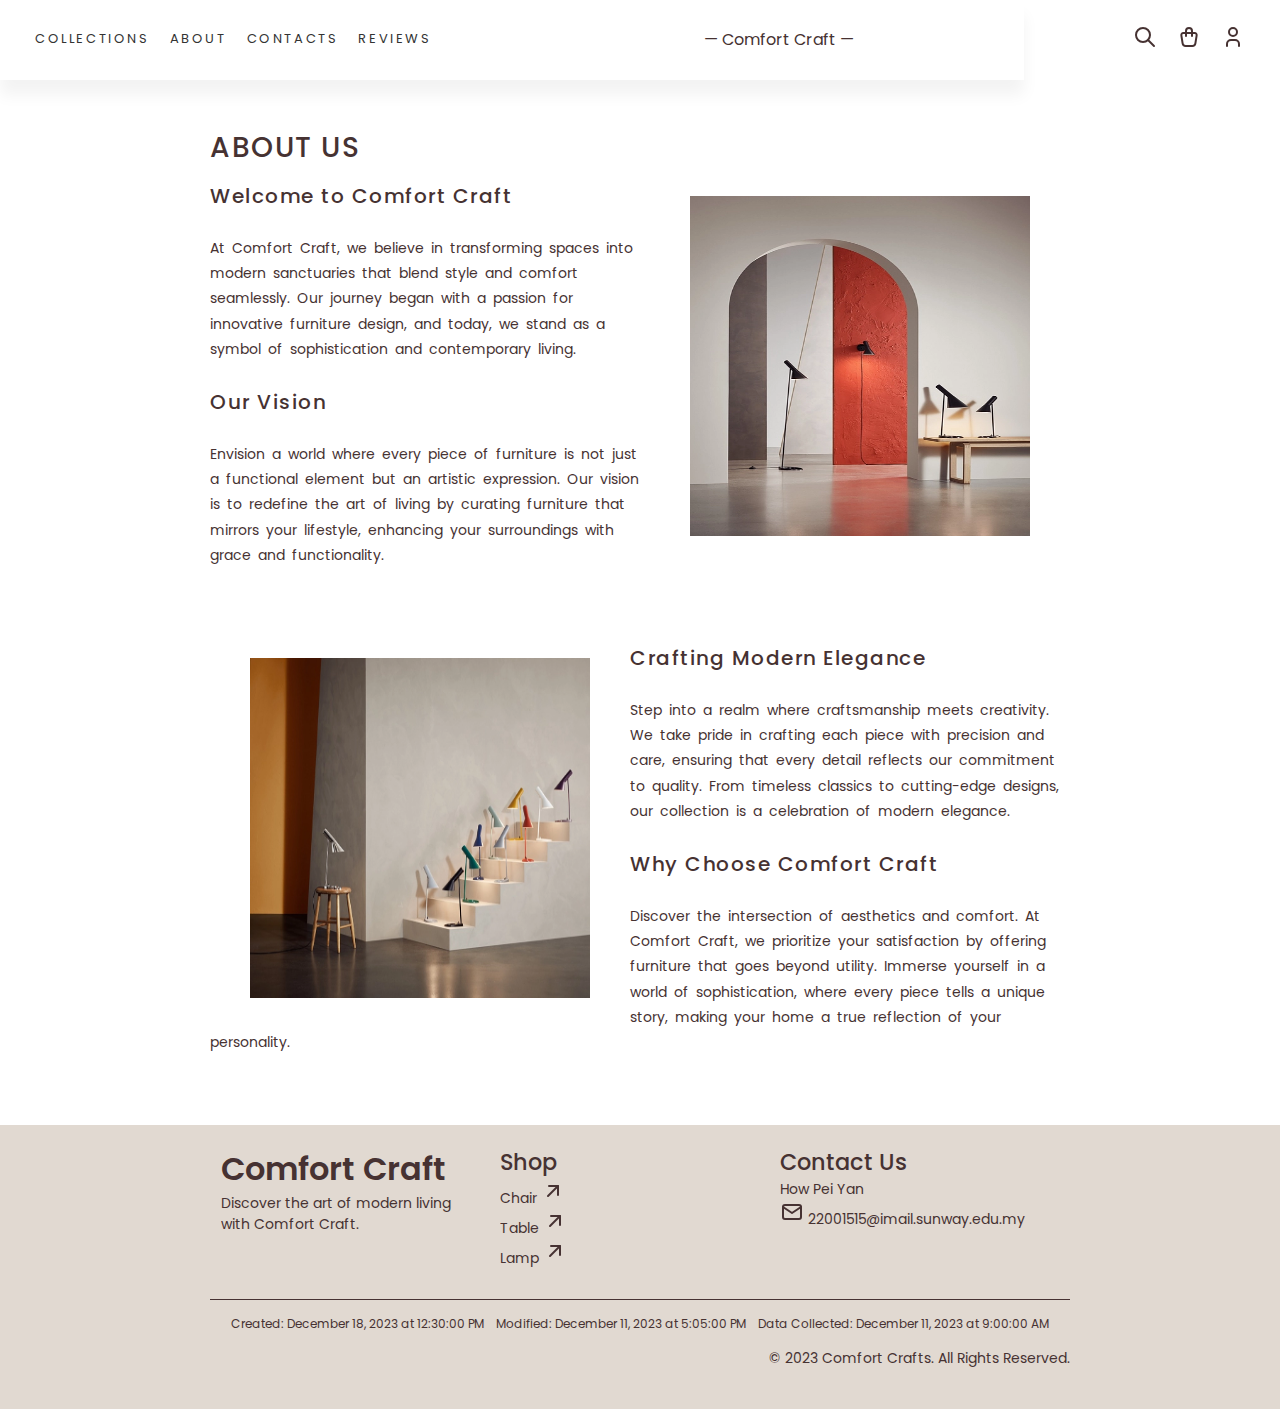
<file: Website_code/html/about.html>
<!DOCTYPE html>
<html lang="en">
<head>
    <meta charset="UTF-8">
    <meta name="viewport" content="width=device-width, initial-scale=1.0">
    <title>About Comfort Craft</title>
    <link rel="import" href="index.html">
    <!-- CSS FILE-->
    <link rel="stylesheet" href="../css/general.css"> <!-- GENERAL -->
    <link rel="stylesheet" href="../css/about.css"> <!-- ABOUT -->
    
    <!--JS FILE-->
    <script src="../js/index.js" defer></script> 

    <!-- GOOGLE FONTS-->
    <link href="https://fonts.googleapis.com/css2?family=Poppins:wght@300;400;500;600;700&display=swap" rel="stylesheet">

</head>
<body>

<!-- HEADER -->
<header>
    <div class="container">
        <div class="left-section">
            <ul>
                <li><a href="products.html">Collections</a></li>
                <li><a href="about.html">About</a></li>
                <li><a href="contact.html">Contacts</a></li>
                <li><a href="review.html">Reviews</a></li>
            </ul>
        </div>
        <div class="middle-section">
            <a href="index.html">&#8212; Comfort Craft &#8212;</a>
        </div>
        <div class="right-section">
            <ul>
                <li><a><svg xmlns="http://www.w3.org/2000/svg" onclick="toggleSearchBox()" class="search icon icon-tabler icon-tabler-search" width="24" height="24" viewBox="0 0 24 24" stroke-width="2" stroke="currentColor" fill="none" stroke-linecap="round" stroke-linejoin="round"><path stroke="none" d="M0 0h24v24H0z" fill="none"/><path d="M10 10m-7 0a7 7 0 1 0 14 0a7 7 0 1 0 -14 0" /><path d="M21 21l-6 -6" /></svg></a></li>
                    <div id="searchBox" class="hidden">
                        <input type="text" placeholder="Search...">
                        <button onclick="search()">Go</button>
                    </div>
                
                <li><a href="cart.html"><svg xmlns="http://www.w3.org/2000/svg" class="icon icon-tabler icon-tabler-shopping-bag" width="24" height="24" viewBox="0 0 24 24" stroke-width="2" stroke="currentColor" fill="none" stroke-linecap="round" stroke-linejoin="round"><path stroke="none" d="M0 0h24v24H0z" fill="none"/><path d="M6.331 8h11.339a2 2 0 0 1 1.977 2.304l-1.255 8.152a3 3 0 0 1 -2.966 2.544h-6.852a3 3 0 0 1 -2.965 -2.544l-1.255 -8.152a2 2 0 0 1 1.977 -2.304z" /><path d="M9 11v-5a3 3 0 0 1 6 0v5" /></svg></a></li>
                <li><a href="index.html#account-page"><svg xmlns="http://www.w3.org/2000/svg" class="icon icon-tabler icon-tabler-user" width="24" height="24" viewBox="0 0 24 24" stroke-width="2" stroke="currentColor" fill="none" stroke-linecap="round" stroke-linejoin="round"><path stroke="none" d="M0 0h24v24H0z" fill="none"/><path d="M8 7a4 4 0 1 0 8 0a4 4 0 0 0 -8 0" /><path d="M6 21v-2a4 4 0 0 1 4 -4h4a4 4 0 0 1 4 4v2" /></svg></a></li>
            </ul>
        </div>
    </div>
</header>

<main>
    <div class="container">
        <h1>About Us</h1>
        <img src="../images/full_AJ-Floor5.jpg" class="img1">
        
        <h2>Welcome to Comfort Craft</h2>
        
        <p>
            At Comfort Craft, we believe in transforming spaces into modern sanctuaries that blend 
            style and comfort seamlessly. Our journey began with a passion for innovative furniture 
            design, and today, we stand as a symbol of sophistication and contemporary living.
        </p>

        <h2>Our Vision</h2>
        <p>
            Envision a world where every piece of furniture is not just a functional element but 
            an artistic expression. Our vision is to redefine the art of living by curating 
            furniture that mirrors your lifestyle, enhancing your surroundings with grace and 
            functionality.
        </p> <br><br>
        <img src="../images/full_AJ_Table_Mini_31.jpg" class="img2">
        <h2>Crafting Modern Elegance</h2>
        <p>
            Step into a realm where craftsmanship meets creativity. We take pride in crafting each 
            piece with precision and care, ensuring that every detail reflects our commitment to 
            quality. From timeless classics to cutting-edge designs, our collection is a celebration 
            of modern elegance.
        </p>
        
        <h2>Why Choose Comfort Craft</h2>
        <p>
            Discover the intersection of aesthetics and comfort. At Comfort Craft, we prioritize your 
            satisfaction by offering furniture that goes beyond utility. Immerse yourself in a world 
            of sophistication, where every piece tells a unique story, making your home a true 
            reflection of your personality.
        </p>
    </div>
</main>

<!-- FOOTER -->
<footer>
    <div class="container">
        <div class="row">
            <div class="col-3">
                <a href="index.html"><h1>Comfort Craft</h1></a>
                <p>Discover the art of modern living with Comfort Craft.</p>
            </div>
            <div class="col-3">
                <a href="products.html"><h2>Shop</h2></a>
                <ul>
                    <a href="products.html#chair"><li>Chair <svg xmlns="http://www.w3.org/2000/svg" class="icon icon-tabler icon-tabler-arrow-up-right" width="24" height="24" viewBox="0 0 24 24" stroke-width="2" stroke="currentColor" fill="none" stroke-linecap="round" stroke-linejoin="round"><path stroke="none" d="M0 0h24v24H0z" fill="none"/><path d="M17 7l-10 10" /><path d="M8 7l9 0l0 9" /></svg></li></a>
                    <a href="products.html#table"><li>Table <svg xmlns="http://www.w3.org/2000/svg" class="icon icon-tabler icon-tabler-arrow-up-right" width="24" height="24" viewBox="0 0 24 24" stroke-width="2" stroke="currentColor" fill="none" stroke-linecap="round" stroke-linejoin="round"><path stroke="none" d="M0 0h24v24H0z" fill="none"/><path d="M17 7l-10 10" /><path d="M8 7l9 0l0 9" /></svg></li></a>
                    <a href="products.html#lamp"><li>Lamp <svg xmlns="http://www.w3.org/2000/svg" class="icon icon-tabler icon-tabler-arrow-up-right" width="24" height="24" viewBox="0 0 24 24" stroke-width="2" stroke="currentColor" fill="none" stroke-linecap="round" stroke-linejoin="round"><path stroke="none" d="M0 0h24v24H0z" fill="none"/><path d="M17 7l-10 10" /><path d="M8 7l9 0l0 9" /></svg></li></a>
                </ul>
            </div>
            <div class="col-3">
                <a href="contact.html"><h2>Contact Us</h2></a> 
                <ul>
                    <li>How Pei Yan</li>
                    <li><svg xmlns="http://www.w3.org/2000/svg" class="icon icon-tabler icon-tabler-mail" width="24" height="24" viewBox="0 0 24 24" stroke-width="2" stroke="currentColor" fill="none" stroke-linecap="round" stroke-linejoin="round"><path stroke="none" d="M0 0h24v24H0z" fill="none"/><path d="M3 7a2 2 0 0 1 2 -2h14a2 2 0 0 1 2 2v10a2 2 0 0 1 -2 2h-14a2 2 0 0 1 -2 -2v-10z" /><path d="M3 7l9 6l9 -6" /></svg>
                        22001515@imail.sunway.edu.my</li>
                </ul>
            </div>
        </div>
        <div class="row">
            <div id="dataDetails">
              <!-- Data details will be dynamically populated here -->
            </div>
            <div class="copy">&copy; 2023 Comfort Crafts. All Rights Reserved.</div>
        </div>

    </div>
</footer>

</body>
</html>
</file>
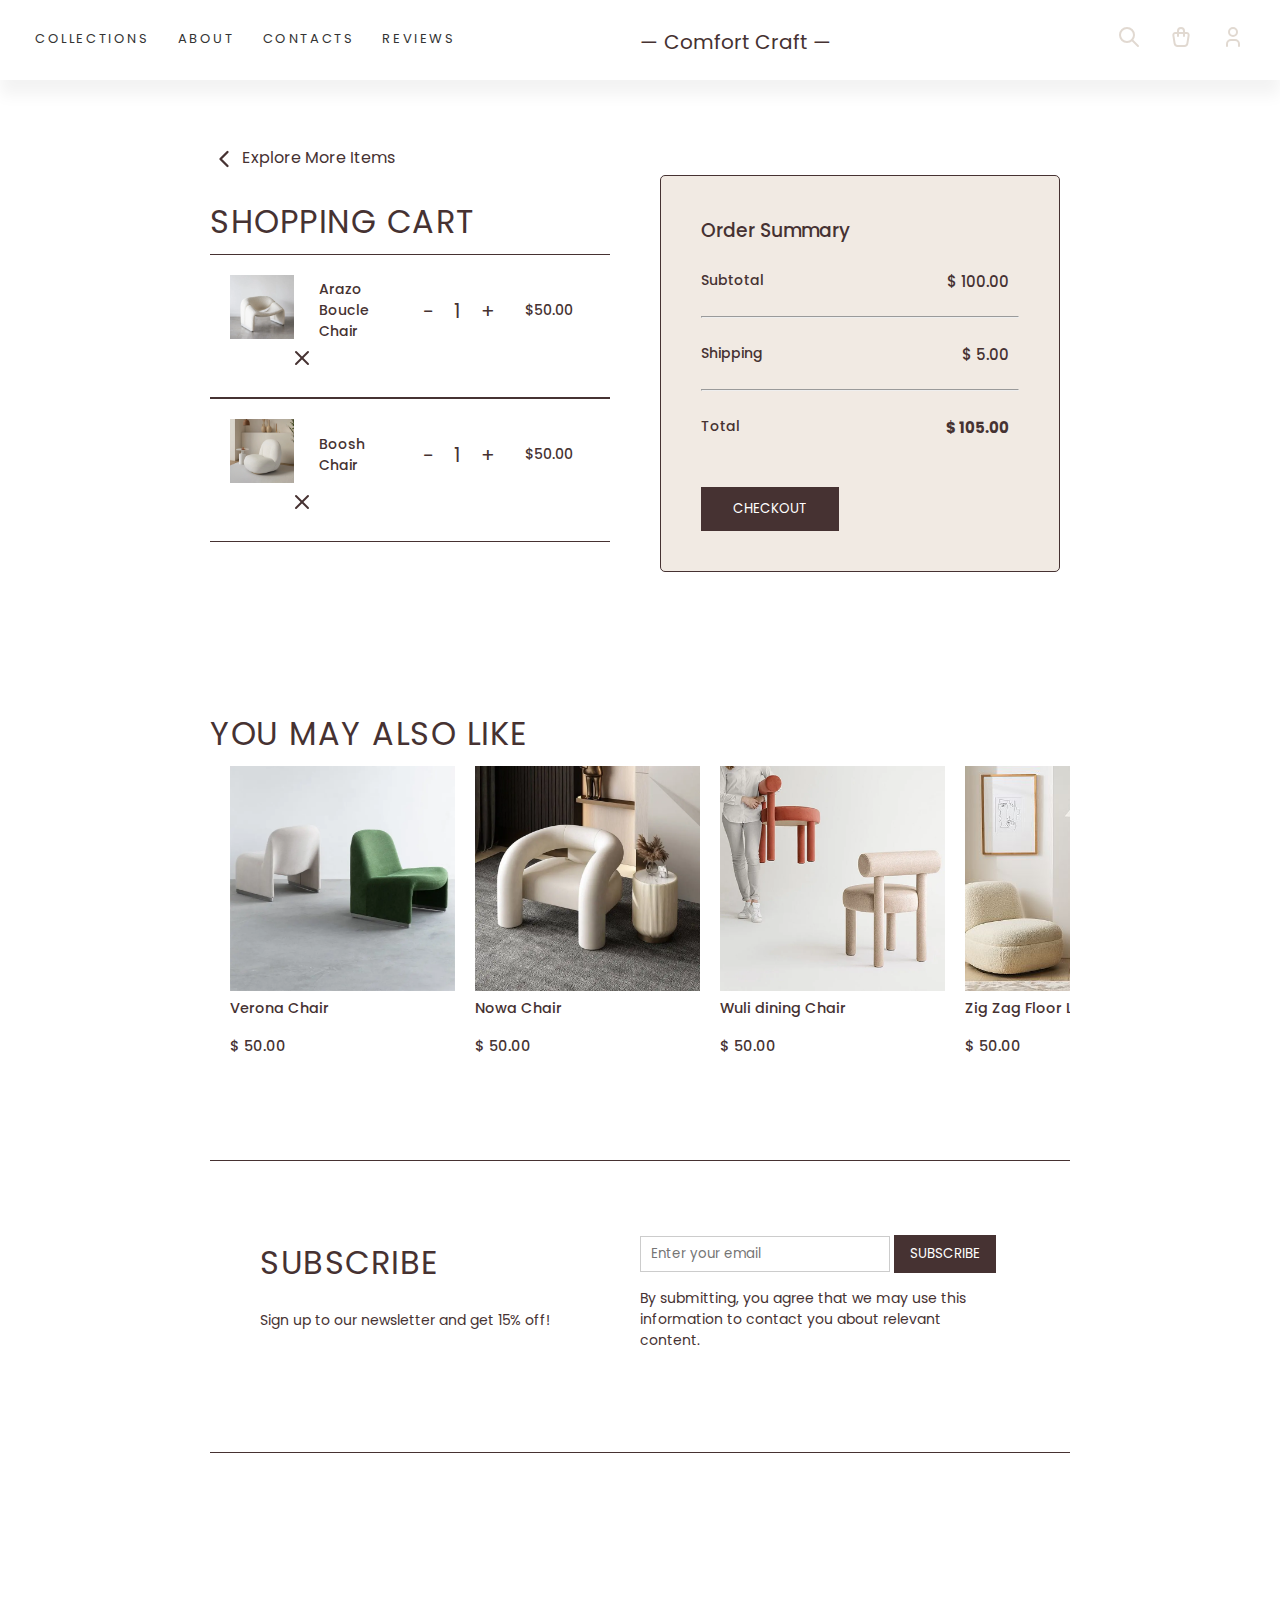
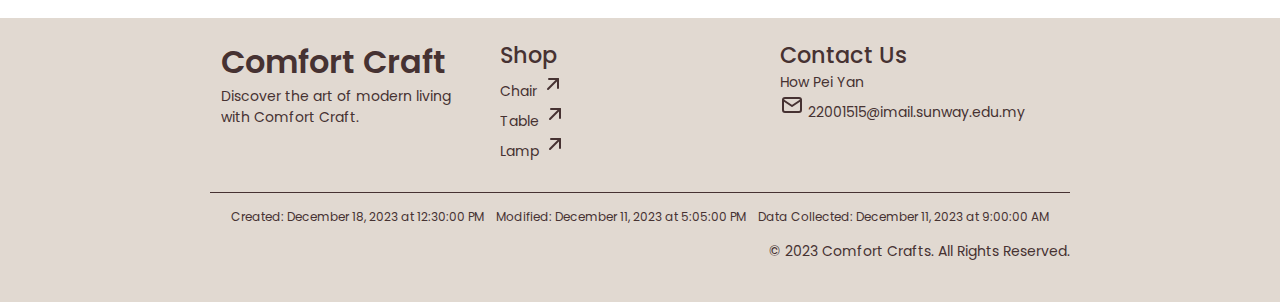
<file: Website_code/html/cart.html>
<!DOCTYPE html>
<html lang="en">
<head>
    <meta charset="UTF-8">
    <meta name="viewport" content="width=device-width, initial-scale=1.0">
    <title>Shopping Cart</title>
    <link rel="import" href="index.html">
    <!-- CSS FILE-->
    <link rel="stylesheet" href="../css/index.css"> <!-- INDEX -->
    <link rel="stylesheet" href="../css/general.css"> <!-- GENERAL -->
    <link rel="stylesheet" href="../css/cart.css"> <!-- ABOUT -->
    
    <!--JS FILE-->
    <script src="../js/index.js" defer></script> 

    <!-- GOOGLE FONTS-->
    <link href="https://fonts.googleapis.com/css2?family=Poppins:wght@300;400;500;600;700&display=swap" rel="stylesheet">

</head>
<body>

<!-- HEADER -->
<header>
    <div class="container">
        <div class="left-section">
            <ul>
                <li><a href="products.html">Collections</a></li>
                <li><a href="about.html">About</a></li>
                <li><a href="contact.html">Contacts</a></li>
                <li><a href="review.html">Reviews</a></li>
            </ul>
        </div>
        <div class="middle-section">
            <a href="index.html">&#8212; Comfort Craft &#8212;</a>
        </div>
        <div class="right-section">
            <ul>
                <li><a><svg xmlns="http://www.w3.org/2000/svg" onclick="toggleSearchBox()" class="search icon icon-tabler icon-tabler-search" width="24" height="24" viewBox="0 0 24 24" stroke-width="2" stroke="currentColor" fill="none" stroke-linecap="round" stroke-linejoin="round"><path stroke="none" d="M0 0h24v24H0z" fill="none"/><path d="M10 10m-7 0a7 7 0 1 0 14 0a7 7 0 1 0 -14 0" /><path d="M21 21l-6 -6" /></svg></a></li>
                    <div id="searchBox" class="hidden">
                        <input type="text" placeholder="Search...">
                        <button onclick="search()">Go</button>
                    </div>
                
                <li><a href="cart.html"><svg xmlns="http://www.w3.org/2000/svg" class="icon icon-tabler icon-tabler-shopping-bag" width="24" height="24" viewBox="0 0 24 24" stroke-width="2" stroke="currentColor" fill="none" stroke-linecap="round" stroke-linejoin="round"><path stroke="none" d="M0 0h24v24H0z" fill="none"/><path d="M6.331 8h11.339a2 2 0 0 1 1.977 2.304l-1.255 8.152a3 3 0 0 1 -2.966 2.544h-6.852a3 3 0 0 1 -2.965 -2.544l-1.255 -8.152a2 2 0 0 1 1.977 -2.304z" /><path d="M9 11v-5a3 3 0 0 1 6 0v5" /></svg></a></li>
                <li><a href="index.html#account-page"><svg xmlns="http://www.w3.org/2000/svg" class="icon icon-tabler icon-tabler-user" width="24" height="24" viewBox="0 0 24 24" stroke-width="2" stroke="currentColor" fill="none" stroke-linecap="round" stroke-linejoin="round"><path stroke="none" d="M0 0h24v24H0z" fill="none"/><path d="M8 7a4 4 0 1 0 8 0a4 4 0 0 0 -8 0" /><path d="M6 21v-2a4 4 0 0 1 4 -4h4a4 4 0 0 1 4 4v2" /></svg></a></li>
            </ul>
        </div>
    </div>
</header>

<main>

<section class="cart" id="cart">
    <div class="summary">
        <h3>Order Summary</h3>
        <h2>Subtotal<span>$ 100.00</span></h2><hr>
        <h2>Shipping <span>$ 5.00</span></h2><hr>
        <h2>Total<span><strong>$ 105.00</strong></span></h2>
        <a href="checkout.html"><button class="subs-btn">Checkout</button></a>
    </div>
    <div class="container">
        <a class="back-a" href="products.html"><svg xmlns="http://www.w3.org/2000/svg" class="back icon icon-tabler icon-tabler-chevron-left" width="28" height="28" viewBox="0 0 24 24" stroke-width="2" stroke="currentColor" fill="none" stroke-linecap="round" stroke-linejoin="round"><path stroke="none" d="M0 0h24v24H0z" fill="none"/><path d="M15 6l-6 6l6 6" /></svg>
            Explore More Items
        </a>
        <h1>Shopping Cart</h1>
        <div class="row cart-item">
            <div><img src="../images/arazo-boucle-chair.jpg" alt=""></div>
            <div><h2>Arazo Boucle Chair</h2></div>
            <div><h2><span>-1+</span></h2></div>
            <div><h2>$50.00</h2></div>
            <div><svg xmlns="http://www.w3.org/2000/svg" class="icon icon-tabler icon-tabler-x" width="24" height="24" viewBox="0 0 24 24" stroke-width="2" stroke="currentColor" fill="none" stroke-linecap="round" stroke-linejoin="round"><path stroke="none" d="M0 0h24v24H0z" fill="none"/><path d="M18 6l-12 12" /><path d="M6 6l12 12" /></svg></div>
        </div>
        <div class="row cart-item">
            <div><img src="../images/boosh-chair.jpg" alt=""></div>
            <div><h2>Boosh Chair</h2></div>
            <div><h2><span>-1+</span></h2></div>
            <div><h2>$50.00</h2></div>
            <div><svg xmlns="http://www.w3.org/2000/svg" class="icon icon-tabler icon-tabler-x" width="24" height="24" viewBox="0 0 24 24" stroke-width="2" stroke="currentColor" fill="none" stroke-linecap="round" stroke-linejoin="round"><path stroke="none" d="M0 0h24v24H0z" fill="none"/><path d="M18 6l-12 12" /><path d="M6 6l12 12" /></svg></div>
        </div>
    </div>
</section>

<!-- PRODUCTS YOU MAY LIKE -->

<section class="best-seller">
    <div class="container">
        <h1>You may also like</h1>
        <div class="row">
            <div class="best-products">
                <img src="..//images/verona-chair.jpg" alt="">
                <h5>Verona Chair</h5>
                <h5>$ 50.00</h5>
            </div>
            <div class="best-products">
                <img src="..//images/nowa-chair.jpg" alt="">
                <h5>Nowa Chair</h5>
                <h5>$ 50.00</h5>
            </div>
            <div class="best-products">
                <img src="..//images/wuli-dining-chair.jpg" alt="">
                <h5>Wuli dining Chair</h5>
                <h5>$ 50.00</h5>
            </div>
            <div class="best-products">
                <img src="..//images/zig-zag-floor-lamp-1.jpg" alt="">
                <h5>Zig Zag Floor Lamp </h5>
                <h5>$ 50.00</h5>
            </div>          
        </div>
    </div>
</section>

<!-- SUBSCRIBE -->
<section class="subscribe">
    <div class="container">
        <div class="row">
            <div class="col-2">
                <h1>Subscribe</h1>
                <p>Sign up to our newsletter and get 15% off!</p>
            </div>
            <div class="col-2">
                <form method="get" onsubmit="return subscribe()">
                    <input type="email" placeholder="Enter your email" id="subemail" required>
                    <button class="subs-btn" type="submit">subscribe</button>
                </form>
                <p>By submitting, you agree that we may use this 
                    information to contact you about relevant content. <br><br></p>
                <div id="subscription-success" class="notification">
                    Thank you for subscribing! 🎉
                </div>
            </div>
        </div>
    </div>
</section>

</main>

<!-- FOOTER -->
<footer>
    <div class="container">
        <div class="row">
            <div class="col-3">
                <a href="index.html"><h1>Comfort Craft</h1></a>
                <p>Discover the art of modern living with Comfort Craft.</p>
            </div>
            <div class="col-3">
                <a href="products.html"><h2>Shop</h2></a>
                <ul>
                    <a href="products.html#chair"><li>Chair <svg xmlns="http://www.w3.org/2000/svg" class="icon icon-tabler icon-tabler-arrow-up-right" width="24" height="24" viewBox="0 0 24 24" stroke-width="2" stroke="currentColor" fill="none" stroke-linecap="round" stroke-linejoin="round"><path stroke="none" d="M0 0h24v24H0z" fill="none"/><path d="M17 7l-10 10" /><path d="M8 7l9 0l0 9" /></svg></li></a>
                    <a href="products.html#table"><li>Table <svg xmlns="http://www.w3.org/2000/svg" class="icon icon-tabler icon-tabler-arrow-up-right" width="24" height="24" viewBox="0 0 24 24" stroke-width="2" stroke="currentColor" fill="none" stroke-linecap="round" stroke-linejoin="round"><path stroke="none" d="M0 0h24v24H0z" fill="none"/><path d="M17 7l-10 10" /><path d="M8 7l9 0l0 9" /></svg></li></a>
                    <a href="products.html#lamp"><li>Lamp <svg xmlns="http://www.w3.org/2000/svg" class="icon icon-tabler icon-tabler-arrow-up-right" width="24" height="24" viewBox="0 0 24 24" stroke-width="2" stroke="currentColor" fill="none" stroke-linecap="round" stroke-linejoin="round"><path stroke="none" d="M0 0h24v24H0z" fill="none"/><path d="M17 7l-10 10" /><path d="M8 7l9 0l0 9" /></svg></li></a>
                </ul>
            </div>
            <div class="col-3">
                <a href="contact.html"><h2>Contact Us</h2></a> 
                <ul>
                    <li>How Pei Yan</li>
                    <li><svg xmlns="http://www.w3.org/2000/svg" class="icon icon-tabler icon-tabler-mail" width="24" height="24" viewBox="0 0 24 24" stroke-width="2" stroke="currentColor" fill="none" stroke-linecap="round" stroke-linejoin="round"><path stroke="none" d="M0 0h24v24H0z" fill="none"/><path d="M3 7a2 2 0 0 1 2 -2h14a2 2 0 0 1 2 2v10a2 2 0 0 1 -2 2h-14a2 2 0 0 1 -2 -2v-10z" /><path d="M3 7l9 6l9 -6" /></svg>
                        22001515@imail.sunway.edu.my</li>
                </ul>
            </div>
        </div>
        <div class="row">
            <div id="dataDetails">
              <!-- Data details will be dynamically populated here -->
            </div>
            <div class="copy">&copy; 2023 Comfort Crafts. All Rights Reserved.</div>
        </div>

    </div>
</footer>

</body>
</html>
</file>
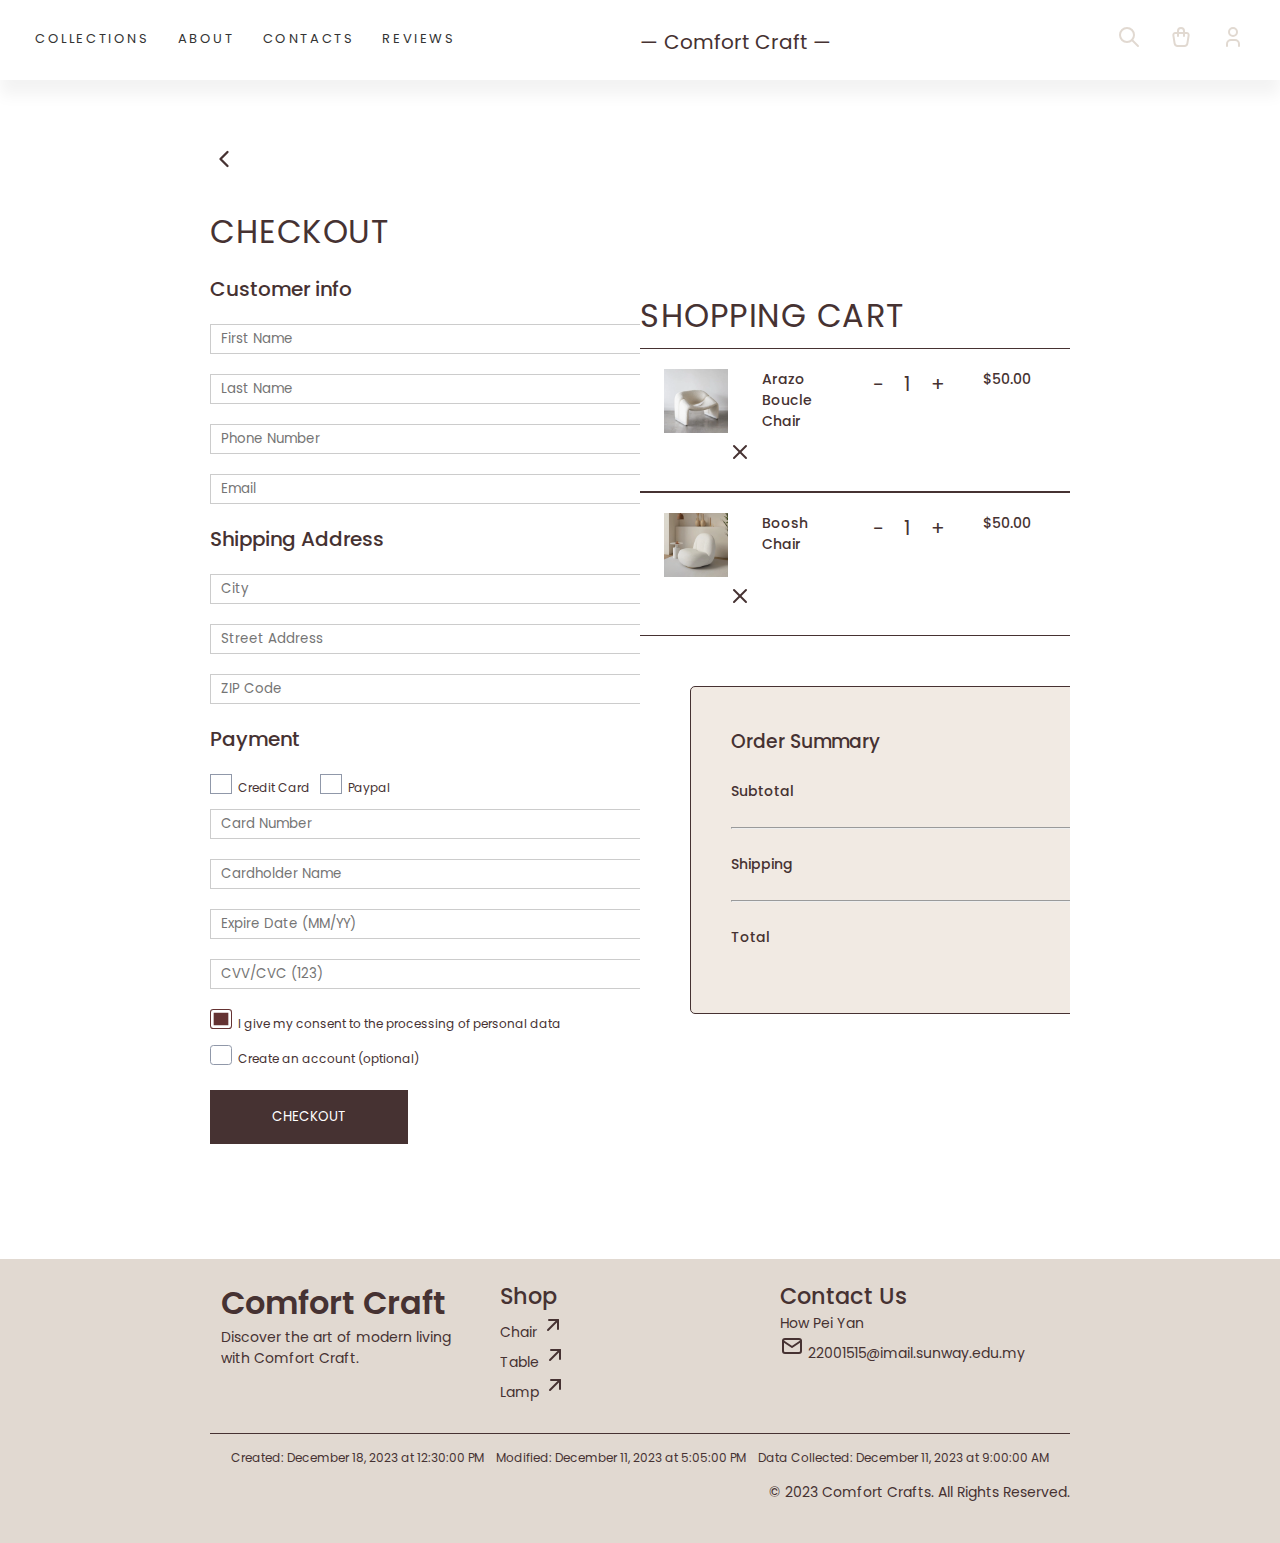
<file: Website_code/html/checkout.html>
<!DOCTYPE html>
<html lang="en">
<head>
    <meta charset="UTF-8">
    <meta name="viewport" content="width=device-width, initial-scale=1.0">
    <title>Checkout</title>
    <link rel="import" href="index.html">
    <!-- CSS FILE-->
    <link rel="stylesheet" href="../css/index.css"> <!-- INDEX -->
    <link rel="stylesheet" href="../css/general.css"> <!-- GENERAL -->
    <link rel="stylesheet" href="../css/cart.css"> <!-- CART -->
    <link rel="stylesheet" href="../css/checkout.css"> <!-- CHECKOUT -->
    
    <!--JS FILE-->
    <script src="../js/index.js" defer></script> 

    <!-- GOOGLE FONTS-->
    <link href="https://fonts.googleapis.com/css2?family=Poppins:wght@300;400;500;600;700&display=swap" rel="stylesheet">

</head>
<body>

<!-- HEADER -->
<header>
    <div class="container">
        <div class="left-section">
            <ul>
                <li><a href="products.html">Collections</a></li>
                <li><a href="about.html">About</a></li>
                <li><a href="contact.html">Contacts</a></li>
                <li><a href="review.html">Reviews</a></li>
            </ul>
        </div>
        <div class="middle-section">
            <a href="index.html">&#8212; Comfort Craft &#8212;</a>
        </div>
        <div class="right-section">
            <ul>
                <li><a><svg xmlns="http://www.w3.org/2000/svg" onclick="toggleSearchBox()" class="search icon icon-tabler icon-tabler-search" width="24" height="24" viewBox="0 0 24 24" stroke-width="2" stroke="currentColor" fill="none" stroke-linecap="round" stroke-linejoin="round"><path stroke="none" d="M0 0h24v24H0z" fill="none"/><path d="M10 10m-7 0a7 7 0 1 0 14 0a7 7 0 1 0 -14 0" /><path d="M21 21l-6 -6" /></svg></a></li>
                    <div id="searchBox" class="hidden">
                        <input type="text" placeholder="Search...">
                        <button onclick="search()">Go</button>
                    </div>
                
                <li><a href="cart.html"><svg xmlns="http://www.w3.org/2000/svg" class="icon icon-tabler icon-tabler-shopping-bag" width="24" height="24" viewBox="0 0 24 24" stroke-width="2" stroke="currentColor" fill="none" stroke-linecap="round" stroke-linejoin="round"><path stroke="none" d="M0 0h24v24H0z" fill="none"/><path d="M6.331 8h11.339a2 2 0 0 1 1.977 2.304l-1.255 8.152a3 3 0 0 1 -2.966 2.544h-6.852a3 3 0 0 1 -2.965 -2.544l-1.255 -8.152a2 2 0 0 1 1.977 -2.304z" /><path d="M9 11v-5a3 3 0 0 1 6 0v5" /></svg></a></li>
                <li><a href="index.html#account-page"><svg xmlns="http://www.w3.org/2000/svg" class="icon icon-tabler icon-tabler-user" width="24" height="24" viewBox="0 0 24 24" stroke-width="2" stroke="currentColor" fill="none" stroke-linecap="round" stroke-linejoin="round"><path stroke="none" d="M0 0h24v24H0z" fill="none"/><path d="M8 7a4 4 0 1 0 8 0a4 4 0 0 0 -8 0" /><path d="M6 21v-2a4 4 0 0 1 4 -4h4a4 4 0 0 1 4 4v2" /></svg></a></li>
            </ul>
        </div>
    </div>
</header>

<main>

<section class="checkout">
    <div class="container">
        <a href="cart.html"><svg xmlns="http://www.w3.org/2000/svg" class="back icon icon-tabler icon-tabler-chevron-left" width="28" height="28" viewBox="0 0 24 24" stroke-width="2" stroke="currentColor" fill="none" stroke-linecap="round" stroke-linejoin="round"><path stroke="none" d="M0 0h24v24H0z" fill="none"/><path d="M15 6l-6 6l6 6" /></svg>
        </a>
        <h1>Checkout</h1>
        <div class="row">
            <div class="col-2">
                <form method="get" id="customerInfoForm" onsubmit="return validateForm()" action="index.html">
                    <h2>Customer info</h2>
                    <input type="text" placeholder="First Name" id="firstName" required>
                    <input type="text" placeholder="Last Name" id="lastName" required>
                    <input type="tel" placeholder="Phone Number" id="phone" minlength="10" maxlength="11" required>
                    <input type="email" placeholder="Email" id="email" required>

                    <h2>Shipping Address</h2>
                    <input type="text" placeholder="City" id="city" required>
                    <input type="text" placeholder="Street Address" id="streetAddress" required>
                    <input type="number" placeholder="ZIP Code" id="zipCode" pattern=".{5}" required>
            
                    <h2>Payment</h2>
                    <div class="checkbox">
                        <label><input type="radio" name="paymentMethod" value="Credit Card" required>&nbsp; Credit Card &nbsp;</label>
                        <label><input type="radio" name="paymentMethod" value="Paypal" required>&nbsp; Paypal</label>
                    </div>
                    <input type="number" placeholder="Card Number" id="cardNumber" pattern=".{16}" required>
                    <input type="text" placeholder="Cardholder Name" id="cardholderName" required>
                    <input type="text" placeholder="Expire Date (MM/YY)" id="expireDate" pattern="^(0[1-9]|1[0-2])\/\d{2}$" required>
                    <input type="number" placeholder="CVV/CVC (123)" id="cvv" pattern=".{3}" required>
                    <div class="checkbox">
                        <label><input type="checkbox" name="consent" checked required>&nbsp; I give my consent to the processing of personal data</label><br>
                        <label><input type="checkbox" name="createAccount">&nbsp; Create an account (optional)</label>
                    </div>
                    <button type="submit" class="subs-btn">Checkout</button>
                </form>
            </div>
            <div class="col-2">
                <section class="cart">
                        <h1>Shopping Cart</h1>
                        <div class="row cart-item">
                            <div><img src="../images/arazo-boucle-chair.jpg" alt=""></div>
                            <div><h2>Arazo Boucle Chair</h2></div>
                            <div><h2><span>-1+</span></h2></div>
                            <div><h2>$50.00</h2></div>
                            <div><svg xmlns="http://www.w3.org/2000/svg" class="icon icon-tabler icon-tabler-x" width="24" height="24" viewBox="0 0 24 24" stroke-width="2" stroke="currentColor" fill="none" stroke-linecap="round" stroke-linejoin="round"><path stroke="none" d="M0 0h24v24H0z" fill="none"/><path d="M18 6l-12 12" /><path d="M6 6l12 12" /></svg></div>
                        </div>
                        <div class="row cart-item">
                            <div><img src="../images/boosh-chair.jpg" alt=""></div>
                            <div><h2>Boosh Chair</h2></div>
                            <div><h2><span>-1+</span></h2></div>
                            <div><h2>$50.00</h2></div>
                            <div><svg xmlns="http://www.w3.org/2000/svg" class="icon icon-tabler icon-tabler-x" width="24" height="24" viewBox="0 0 24 24" stroke-width="2" stroke="currentColor" fill="none" stroke-linecap="round" stroke-linejoin="round"><path stroke="none" d="M0 0h24v24H0z" fill="none"/><path d="M18 6l-12 12" /><path d="M6 6l12 12" /></svg></div>
                        </div>
                    <div class="summary">
                        <h3>Order Summary</h3>
                        <h2>Subtotal<span>$ 100.00</span></h2><hr>
                        <h2>Shipping <span>$ 5.00</span></h2><hr>
                        <h2>Total<span><strong>$ 105.00</strong></span></h2>
                        
                    </div>
                </section>  
            </div>
        </div>
    </div>
</section>

</main>

<!-- FOOTER -->
<footer>
    <div class="container">
        <div class="row">
            <div class="col-3">
                <a href="index.html"><h1>Comfort Craft</h1></a>
                <p>Discover the art of modern living with Comfort Craft.</p>
            </div>
            <div class="col-3">
                <a href="products.html"><h2>Shop</h2></a>
                <ul>
                    <a href="products.html#chair"><li>Chair <svg xmlns="http://www.w3.org/2000/svg" class="icon icon-tabler icon-tabler-arrow-up-right" width="24" height="24" viewBox="0 0 24 24" stroke-width="2" stroke="currentColor" fill="none" stroke-linecap="round" stroke-linejoin="round"><path stroke="none" d="M0 0h24v24H0z" fill="none"/><path d="M17 7l-10 10" /><path d="M8 7l9 0l0 9" /></svg></li></a>
                    <a href="products.html#table"><li>Table <svg xmlns="http://www.w3.org/2000/svg" class="icon icon-tabler icon-tabler-arrow-up-right" width="24" height="24" viewBox="0 0 24 24" stroke-width="2" stroke="currentColor" fill="none" stroke-linecap="round" stroke-linejoin="round"><path stroke="none" d="M0 0h24v24H0z" fill="none"/><path d="M17 7l-10 10" /><path d="M8 7l9 0l0 9" /></svg></li></a>
                    <a href="products.html#lamp"><li>Lamp <svg xmlns="http://www.w3.org/2000/svg" class="icon icon-tabler icon-tabler-arrow-up-right" width="24" height="24" viewBox="0 0 24 24" stroke-width="2" stroke="currentColor" fill="none" stroke-linecap="round" stroke-linejoin="round"><path stroke="none" d="M0 0h24v24H0z" fill="none"/><path d="M17 7l-10 10" /><path d="M8 7l9 0l0 9" /></svg></li></a>
                </ul>
            </div>
            <div class="col-3">
                <a href="contact.html"><h2>Contact Us</h2></a> 
                <ul>
                    <li>How Pei Yan</li>
                    <li><svg xmlns="http://www.w3.org/2000/svg" class="icon icon-tabler icon-tabler-mail" width="24" height="24" viewBox="0 0 24 24" stroke-width="2" stroke="currentColor" fill="none" stroke-linecap="round" stroke-linejoin="round"><path stroke="none" d="M0 0h24v24H0z" fill="none"/><path d="M3 7a2 2 0 0 1 2 -2h14a2 2 0 0 1 2 2v10a2 2 0 0 1 -2 2h-14a2 2 0 0 1 -2 -2v-10z" /><path d="M3 7l9 6l9 -6" /></svg>
                        22001515@imail.sunway.edu.my</li>
                </ul>
            </div>
        </div>
        <div class="row">
            <div id="dataDetails">
              <!-- Data details will be dynamically populated here -->
            </div>
            <div class="copy">&copy; 2023 Comfort Crafts. All Rights Reserved.</div>
        </div>

    </div>
</footer>

</body>
</html>
</file>
<file: Website_code/css/general.css>
/* GENERAL */

* {
    margin: 0;
    padding: 0;
    box-sizing: border-box;
    font-family: 'Poppins', sans-serif;
    color: #463232;
}
*::-webkit-scrollbar {
    width: 7px;
    height: 0px;
}
*::-webkit-scrollbar-track {
    background: transparent;
}
*::-webkit-scrollbar-thumb {
    background-color: #463232;
    border-radius: 10px;
    cursor: pointer;
}
a {
    text-decoration: none;
    cursor: pointer;
}
button {
    cursor: pointer;
}
main h1 {
    line-height: 200%;
    letter-spacing: 1.5px;
    margin-top: 20px;
    text-transform: uppercase;
    font-weight: 400;
}
img{
    width: 100%;
    height: auto;
}
.container {
    width: min(100%, 1250px);
    max-width: 1200px;
    margin: 5vh auto;
    padding: 20px;
}
.row {
    display: flex;
    align-items: center;
    flex-wrap: wrap;
    justify-content: space-around;
}
.row:after {
    content: "";
    display: table;
    clear: both;
}
.col-2 {
    flex-basis: 50%;
    min-width: 300px;
    margin-bottom: 30px;
    position: relative;
    overflow: hidden;
}
.col-3 {
    flex-basis: 30%;
    min-width: 250px;
    margin-bottom: 30px;
    overflow: hidden;
    position: relative;
}
.col-4 {
    flex-basis: 25%;
    padding: 10px;
    min-width: 200px;
    margin-bottom: 50px;
    transition: all .5s;
    position: relative;
    overflow: hidden;
}

/* HEADER */
header {
    background:fixed;
    height: 80px;
    box-shadow: 0 15px 15px rgba(0,0,0,0.05);
}
header .container {
    margin: 0 auto;
}
header ul {
    list-style: none;
    position: relative;
    display: flex;
    flex-direction: row;
    margin: 25px;
    align-items: start;
    gap: 18px;
}
header ul li {
    position: relative;
    display: inline-block;
    margin: 0 10px;
}
header ul li a{
    text-decoration: none;
    font-size: .9em;
    color: #333;
    text-transform: uppercase;
    letter-spacing: 0.2em;
}

/* Before pseudo-element */

header ul li a::before {
    content: '';
    position: absolute;
    bottom: -2px;
    width: 100%;
    height: 1.5px;
    background: #333;
    transform: scaleX(0);
    transition: transform 0.5s ease-in-out;
    transform-origin: right;
}
header ul li a:hover::before {
    transform: scaleX(1);
    transform-origin: left;
}
.left-section {
    position: absolute;
    left: 0;
    top: 0;
}
.middle-section {
    position: absolute;
    left: 50%;
    top: 3%;
}
.right-section {
    position: absolute;
    right: 0;
    top: 0;
}
.search {
    position: relative;
}
.hidden {
    display: none;
}
#searchBox {
    position: absolute;
    left: -200px;
    border-bottom: 1px solid;  
    transition: all .5s; 
}
header input, header button {
    border: none;
    background-color: transparent;
    letter-spacing: 2px;
    transition: all .3s;
}
header input:focus {
    outline: none;
}
button:hover {
    scale: 1.25;
}
/* FOOTER */

footer {
    background-color: #e1d9d1;
    margin-bottom: 0;
}
footer .row {
    align-items: start;
}
footer .container {
    margin-bottom: 0;
    padding-bottom: 40px;
}
footer .row:nth-child(1) {
    border-bottom: 1px solid;
}
footer .copy {
    margin-top: 15px;
    margin-left: auto;
    font-size: 14px;
}
footer h1 {
    font-weight: 550;
}
footer h2 {
    font-weight: 500;
    font-size: 1.4em;
}
.date-value {
    font-size: 12px;
    margin-top: 15px;
}
@media screen and (min-width: 1024px) and (max-width: 1439px){
    /* laptop */
    header ul {
        gap: 8px;
    }
    header ul li a {
        font-size: 13px;
    }
    .container {
        width: min(100%, 950px);
        max-width: 900px;
    }
    footer li, footer p, footer .copy {
        font-size: 14px;
    }
}
@media screen and (min-width: 768px) and (max-width: 1023px) {
    /* tablet */
    .left-section {
        left: 0%;
        top: 0%;
    }
    .middle-section {
        top: 0%;
        left: 40%;
    }
    .right-section {
        right: 0%;
        top: 0%;
    }
    .container {
        width: min(100%, 700px);
        max-width: 650px;
    }
    footer li, footer p, footer .copy {
        font-size: 14px;
    }
    footer h1 {
        font-size: 24px;
    }
    footer .col-3 {
        min-width: 180px;
    }
}
@media screen and (max-width: 767px) {
    footer h1 {
        font-size: 18px;
        padding-top: 20px;
    }
    footer h2 {
        font-size: 14px;
        padding-top: 20px;
    }
    footer .col-3 {
        min-width: 180px;
    }
    footer li, footer p, footer .copy {
        font-size: 12px;
    }
    footer .copy {
        margin-right: 10px;
    }
    footer svg {
        display: none;
    }
    footer .col-3:nth-child(2) {
        display: none;
    }
    .date-value {
        font-size: 9px;
        margin-left: 10px;
    }
}
</file>
<file: Website_code/css/about.css>
main .container {
    margin-top: 0;
}
main h1,main h2 {
    font-weight: 500;
    line-height: 200%;
    letter-spacing: 1.5px;
}
main p {
    word-spacing: 3px;
    font-size: 1.1em;
    margin: 20px 0;
    line-height: 1.8em;
}
main {
    height: 1100px;
}
img {
    height: 350px;
    width: auto;
    margin: 20px 40px;
    aspect-ratio: 1/1;
}
.img1 {
    float: right;
}
.img2 {
    float: left;
}

@media screen and (min-width: 1024px) and (max-width: 1439px) {
    header ul {
        gap: 0;
    }
    header ul li a {
        font-size: 13px;
    }
    header .middle-section {
        left: 55%;
    }
    header {
        max-width: 1024px;
    }
    main {
        height: 1000px;
    }
   
    
    main h1 {
        font-size: 28px;
    }
    main h2 {
        font-size: 20px;
    }
    main p {
        font-size: 14px;
    }
    img {
        height: 340px;
    }
}

@media screen and (min-width: 768px) and (max-width: 1023px) {
    header ul {
        gap: 0;
    }
    header ul li a {
        font-size: 10px;
    }
    header .middle-section {
        left: 50%;
        top: 3%;
    }
    header {
        max-width: 1024px;
    }
    main {
        height: 1200px;
    }
    main .container {
        max-width: 1000px;
        width: min(100%, 950px);
    }
    main h1 {
        font-size: 28px;
    }
    main h2 {
        font-size: 20px;
    }
    main p {
        font-size: 14px;
    }
    img {
        height: 340px;
    }
}
</file>
<file: Website_code/css/index.css>
/* HEADER */

header {
    background: /*linear-gradient(
        to right,
        rgba(0, 0, 0, 0.5),
        rgba(0, 0, 0, 0)
    ),*/
    url(../images/e-commerce.png);
    background-size: cover;
    background-repeat: no-repeat;
    background-position: top;
    height: 90vh;
}
header ul {
    flex-direction: column;
}
.left-section {
    position: absolute;
    left: 2.5%;
    top: 2.5%;
}
.middle-section {
    position: absolute;
    left: 50%;
    top: 4%;
    font-size: 20px;
}
.right-section {
    position: absolute;
    right: 2.5%;
    top: 2.5%;
}
#searchBox input, #searchBox input::placeholder {
    color: #e1d9d1;
}
#scrollToTopBtn {
    display: none;
    position: fixed;
    bottom: 40px;
    right: 40px;
    background-color: #e1d9d1;
    border: none;
    border-radius: 5px;
    padding: 6px 15px;
    cursor: pointer;
    font-size: 22px;
    transition: all .3s;
}
#scrollToTopBtn:hover {
    box-shadow: 0 0 7px rgba(0,0,0,0.5);
}

/*SECTION 1*/

.sec1 {
    margin: 3vh 3vw ;
    word-spacing: .2em;
}
.sec1 h4 {
    color: #aaa;
    font-weight: 500;
    font-size: 1.1em;
}
.sec1 h3 {
    font-size: 1.1em;
    font-weight: 550;
}
.sec1 p{
    font-weight: 600;
    line-height: 1.4;
    font-size: .9em;
    margin-bottom: 50px;
}
.sec1 .col-2 {
    min-height: 15vh;
    flex-basis: 40%;
}
.sec1 .row {
    align-items: start;
}
.sec1 .btn {
    position: absolute;
    bottom: 0;
    left: 0;
}

.btn {
    border: 2px solid #463232;
    border-radius: 18px;
    z-index: 1;
    color: #463232;
    font-size: 1.1em;
    padding: 6px 18px;
    transition: all 0.3s ease;
    text-transform: capitalize;
}
.btn:after {
    position: absolute;
    content: "";
    width: 0;
    height: 100%;
    top: 0;
    left: 0;
    direction: rtl;
    z-index: -1;
    background: #463232;
    border-radius: 12px;
    transition: all 0.3s ease;
}
.btn:hover {
    color: #e8ebec;
}
.btn:hover:after {
    left: 0;
    right: auto;
    width: 100%;
}

/* INTRO */

.intro {
    background-color: rgb(225, 217, 209);
    text-align: justify;
}
.intro .container {
    padding: 0;
    margin-bottom: 50px;
}
.intro .col-2 {
    margin-bottom: 0;
}
.intro .col-2 img {
    width: 100%;
    height: auto;
}
.intro h1 {
    font-weight: 500;
    text-transform: uppercase;
    line-height: 200%;
    margin: 10px 20px;
    padding: 0 80px;
    font-size: 28px;

}
.intro h2 {
    font-weight: 500;
    text-transform: capitalize;
    margin: 10px 20px;
    padding: 0 80px;
    line-height: 150%;
    font-size: 20px;
}
.intro p {
    margin: 20px;
    padding: 0 80px;
    font-weight: 300;
    line-height: 30px;
    font-size: 14px;
}
.intro-btn {
    border: .8px solid black;
    padding: 20px 90px;
    width: 370px;
    margin: 20px;
    margin-left: 110px;
    text-align: center;
    text-transform: uppercase;
    display: block;
    cursor: pointer;
    transition: all 0.5s;
}
.intro-btn:hover {
    scale: 1.05;
}

/* CATEORIES  */ 

.cat .col-3 img {
    width: 100%;
    border-radius: 60px;
    transition: all .5s;
}
.cat h2 {
    position: absolute;
    top: 25%;
    left: 5%;
    font-weight: 500;
    line-height: 1.25;
    font-size: 1.3em;
}

.cat .col-3:nth-child(1) h2 {
    left: 52%;
}
.cat h3 {
    position: absolute;
    top: 10%;
    left: 12%;
}
.cat h4 {
    position: absolute;
    top: 10%;
    right: 8%;
    padding: 2px 20px;
    border-radius: 20px;
    border: 2px solid #463232;
    transition: all .5s;
}
.cat h4:hover {
    background: #463232;
    color: #fff;
}
.cat p {
    position: absolute;
    bottom: -150px;
    padding: 2px 30px;
    padding-left: 45px;
    font-size: 16px;
    font-weight: 500;
    line-height: 150%;
    transition: all .5s;
}
.cat p.active {
    bottom: 150px;
    opacity: 1;
    visibility: visible;
    transition: 0.5s;
}
.catBtn {
    position: absolute;
    bottom: 7%;
    left: 45%;
    border: none;
    box-shadow: 0 0 0 6px #ffffff67, 0 0 0 7px #aaaaaa73;
    border-radius: 25px;
    padding: .1em .35em;
    background-color: #fff;
    cursor: pointer;
    transition: all .5s;
}
.catBtn:hover {
    box-shadow: 0 0 6px #fff, 0 0 7px #000;
}
.catBtn.active {
    transform: rotate(180deg);
}
.cat img.active {
    opacity: 0.5; 
    transition: opacity 0.5s; 
}

/* NEW COLLECTION */

.newCol .container {
    background-color: #e1d9d1;
    border-radius: 50px;
    padding: 10px 40px;
}
.row.promo {
    display: flex;
    flex-wrap: nowrap;
}
.promo {
    min-height: 30vh;
    overflow: scroll;
    padding-left: 250px;
}
.promo img, .best-seller img  {
    transition: all .3s;
}
.promo img:hover, .best-seller img:hover {
    scale: 1.1;
}
.promo::-webkit-scrollbar {
    height: 7.5px;
    width: 0;
}
.promo::-webkit-scrollbar-track {
    background-color: #e1d9d1;
}
.promo::-webkit-scrollbar-thumb {
    border-radius: 10px;
    border: 3px solid #e1d9d1;
    cursor: pointer;
}
.product {
    display: inline;  
}
.col-2.img1 {
    border-radius: 75% / 50% 50% 0 0; 
    flex-basis: 40%;    
}
.newCol h1 {
    line-height: 150%;
    font-size: 38px;
    font-weight: 400;
    text-transform: uppercase;
    margin-bottom: 20px;
    padding: 2px 50px;
}
.newCol p {
    padding: 5px 30px;
    margin: 3px 10px;
    text-align: justify;
}
.promo img {
    height: 150px;
    width: auto;
    border-radius: 40px;
}
.promo h4 {
    font-weight: 400;
    color: #777;
}

/* BEST SELLERS*/

.best-seller h1 {
    text-transform: uppercase;
    font-weight: 400;
    line-height: 200%;
}
.best-seller h5 {
    font-size: .9em;
    font-weight: 500;
    margin-bottom: 20px;
    padding-left: 10px;
}
.best-seller .row {
    display: flex;
    flex-wrap: nowrap;
    overflow: scroll;
    padding-left: 760px;
}
.best-seller img {
    height: 300px;
    width: auto;
    margin: 0 10px;
    display: inline-block;
}
.best-seller .row::-webkit-scrollbar {
    height: 7.5px;
}
.best-seller .row::-webkit-scrollbar-track {
    background-color: #fff;
}
.best-seller .row::-webkit-scrollbar-thumb {
    border-radius: 10px;
    border: 3px solid #fff;
    cursor: pointer;
}

/* OFFER */

.offer {
    min-height: 50vh;
}
.offer .col-2.img2 {
    flex-basis: 40%;
    padding: 20px;
}
.offer img {
    border-radius: 40px;
}
.offer .timerBx {
    width: 100%;
    margin: 38px 0;
    padding: 0;
    color: #fff;
}
.offer .timer {
    margin: 0;
    padding: 0;
}
.offer .desc {
    width: 100%;
    padding: 26px;
}
.timerBx, .desc {
    display: flex;
    justify-content: center;
    flex-direction: column;
    width: calc(100% - 450px);
}
.timerBx .timer {
    margin-top: 30px;
    width: 100%;
    height: 120px;
    display: flex;
    justify-content: center;
    align-items: center;
}
.timerBx .timer div {
    position: relative;
    width: 100px;
    text-align: center;
    font-size: 2.5em;
    font-weight: 500;
    margin: 0 15px;
}
.offer .timerBx h2 {
    text-align: start;
    line-height: 200%;
    letter-spacing: normal;
    font-size: 1.1em;
    font-weight: 500;
    padding: 0 34px;
}
.offer .desc h2 {
    line-height: 4em;
    font-weight: 600;
    font-size: 1.4em;
}
.offer h5 {
    font-size: 1.1em;
}
.offer p {
    font-size: .9em;
    line-height: 180%;
    font-weight: 500;
    text-align: justify;
}
.offer .pre-btn {
    border: 2px solid;
    padding: 12px 32px;
    margin: 20px 0;
    border-radius: 30px;
    display: inline;  /* not working */
    background-color: #463232;
    text-align: center;
    color: #fff;
    cursor: pointer;
    transition: all .5s;
}
.offer .pre-btn:hover { /*make another hover*/
    color: #463232;
    background-color: #e1d9d1;
}
.timerBx .timer div:before {
    content: "";
    position: absolute;
    bottom: -30px;
    left: 0;
    width: 100%;
    height: 35px;
    font-size: 0.35em;
    line-height: 35px;
    letter-spacing: 1px;
    text-transform: uppercase;
}
.timerBx .timer div#day:before {
    content: 'Days';
}
.timerBx .timer div#hour:before {
    content: 'Hours';
}
.timerBx .timer div#minute:before {
    content: 'Minutes';
}
.timerBx .timer div#second:before {
    content: 'Seconds';
}
.timerBx .timer div#second,
.timerBx .timer div#second:before {
    color: #ddbdbd;
}

/* GUARANTEES */

.grnt {
    background-color: #f1eae3;
    padding: 5px;
    margin: 50px 0;
    margin-bottom: 100px;
}
.grnt svg {
    width: 120px;
    height: 120px;
    stroke-width: 1.2;
}
.grnt .grnts {
    width: 100%;
    height: 180px;
    display: flex;
    justify-content: space-around;
    align-items: start;
}
.grnt .grnts div {
    position: relative;
    /*width: 100px;*/
    text-align: center;
    font-size: 3em;
    font-weight: 500;
}
.grnt .grnts div:before {
    content: "";
    position: absolute;
    bottom: -30px;
    left: 0;
    width: 100%;
    height: 40px;
    font-size: 0.35em;
    line-height: 25px;
    letter-spacing: 1px;
    text-transform: uppercase;
}
.grnt .grnts div.hammer:before {
    content: "Free Installation";
}
.grnt .grnts div.truck:before {
    content: "Free Delivery";
}
.grnt .grnts div.headset:before {
    content: "Online Support";
}
.grnt .grnts div.wallet:before {
    content: "Flexible Payment";
}
.grnt .grnts div.shield:before {
    content: "5 Years Warranty";
}

/*TESTIMONIALS*/

.testimonial .row {
    align-items: start;
}
.testimonial .col-3 {
    background-color: #e1d9d1;
    box-shadow: 0 15px 15px rgba(0,0,0,0.1);
    padding: 50px;
    height: 450px;
    text-align: justify;
    transition: all 0.5s;
}
.testimonial p {
    line-height: 150%;
}
.testimonial h3 {
    padding: 15px ;
    text-align: center;
    position: absolute;
    bottom: 20px;
}
.testimonial .col-3:hover {
    transform: translateY(-25px);
    box-shadow: 0 15px 15px rgba(0,0,0,0.2);
}
.testimonial h1 {
    text-transform: uppercase;
    font-weight: 400;
    line-height: 200%;
    margin-bottom: 20px;
    margin-top: 0;
}
.testimonial .view {
    float: right;
    transition: all .5s;
}
.testimonial a:hover {
    scale: 1.1;
}

/* END */

.end .row {
    position: relative;
}
.end .btn {
    position: absolute;
    bottom: 0;
    left: 40%;
    margin: 20px 0;
    margin-top: 80px;
    padding: 15px 40px;
    border-radius: 30px;
}
.end .btn::after {
    border-radius: 30px;
}

/* ACCOUNT PAGE*/
.account-page {
    padding: 50px 0;
}
.account-page .container {
    box-shadow: 0 0 20px 0px rgba(0,0,0,0.2);
    position: relative;
}
.account-page img {
    height: 500px;
    width: 100%;
}
.account-page svg{
    position: absolute;
    right: 0;
    top: 0;
    z-index: 1;
}
.account-page .form-container {
    background: #fff;
    height: 500px;
    width: 500px;
    position: relative;
    text-align: center;
    margin: 0;
    overflow: hidden;
}
.form-container span {
    font-weight: bold;
    font-size: 1.1em;
    padding: 0 20px;
    margin: 8px 40px;
    margin-top: 40px;
    color: #555;
    cursor: pointer;
    width: 110px;
    display: inline-block;
}
.form-btn {
    display: inline-block;
}
.form-container form {
    max-width: 375px;
    padding: 0 20px;
    position: absolute;
    top: 130px;
    transition: transform .5s;
}
form input {
    width: 100%;
    height: 30px;
    margin: 10px 40px;
    padding: 0 10px;
    border: 1px solid #ccc;
}
.form-button {
    width: 100%;
    scale: 1;
    border: none;
    cursor: pointer;
    margin: 20px 40px;
    border: 2px solid #463232;
    border-radius: 20px;
    background: #f1eae3;
    font-size: 1em;
    padding: 6px 18px;
    transition: all 0.3s ease-in-out;
    text-transform: capitalize;
}
.form-button:hover {
    color: #fff;
    background-color: #463232;
    border: 2px solid;
    scale: 1.2;
}
form .form-button:active/*focus*/ {
    outline: none;
    scale: .9;
}
#LoginForm {
    left: -400px;
}
#SignForm {
    left: 40px;
}
form a {
    font-size: 12px;
    text-align: start;
    margin-left: -110px;
}
#Indicator {
    width: 90px;
    border: none;
    background: #463232;
    height: 3px;
    margin-top: 2px;
    transform: translateX(245px);
    transition: transform .5s;
}

@media screen and (width: 1440px) {
    /*normal-version*/

}
@media screen and (min-width: 1024px) and (max-width: 1439px) {
    /* laptop */
    header svg {
        stroke: #e1d9d1;
    }
    header button {
        color: #e1d9d1;
    }
    .intro h1 {
        font-size: 18px;
        font-weight: 400;
        padding: 10px 60px;
    }
    .intro p{
        font-size: 14px;
        padding: 0 60px;
    }
    .intro h2 {
        font-size: 14px;
        padding: 0 60px;
        margin: 10px 20px;
    }
    .intro-btn {
        max-width: 300px;
        padding: 20px 60px;
        margin: 20px 0;
        margin-left: 80px;
    }
    .cat h2 {
        font-size: 18px;
    }
    .cat h4 {
        font-size: 14px;
    }
    .cat p.active {
        bottom: 90px;
    }
    .cat p {
        bottom: -210px;
        font-size: 12px;
    }
    .promo.row {
        padding-left: 390px;
    }
    .newCol h1 {
        font-size: 30px;
        line-height: 100%;
        padding: 2px 20px;
    }
    .newCol p {
        padding: 5px 5px;
    }
    .best-seller .row {
        padding-left: 950px;
    }
    .offer .desc h2 {
        line-height: 40px;
        font-size: 20px;
    }
    .offer .desc {
        width: 100%;
        padding: 20px;
    }
    .testimonial .view {
        margin-right: 60px;
        margin-top: 20px;
    }
    .testimonial .col-3 {
        padding: 35px;
    }
    .testimonial h1 {
        margin-left: 30px;
    }
    .testimonial p {
        font-size: 13px;
        line-height: 200%;
    }
    .testimonial h3 {
        bottom: 10px;
    }
    .account-page .container{
        max-width: 950px;
    }

}
@media screen and (min-width: 768px) and (max-width: 1023px) {
    /* tablet */
    header svg {
        stroke: #e1d9d1;
    }
    header {
        height: 70vh;
    }
    .left-section {
        left: 0%;
        top: 0%;
    }
    .middle-section {
        top: 2%;
        left: 40%;
    }
    .right-section {
        right: 0%;
        top: 0%;
    }
    header button {
        color: #e1d9d1;
    }
    .sec1 p {
        font-size: .8em; 
    }
    .sec1 .col-2 {
        min-height: 10vh;
    }
    .btn {
        font-size: .9em;
        
    }
    .intro h1 {
        font-size: 14px;
        padding: 0 30px;
    }
    .intro p{
        font-size: 10px;
        padding: 0 20px;
        line-height: 20px;
    }
    .intro h2 {
        font-size: 12px;
        padding: 0 20px;
    }
    .intro-btn {
        max-width: 250px;
        padding: 10px 40px;
        margin: 20px 0;
        margin-left: 40px;
        border: 1px solid;
        font-size: 14px;
    }
    .cat .col-3  {
        min-width: 180px;
    }
    .cat .col-3 img {
        border-radius: 22px;
    }
    .cat h2 {
        font-size: 12px;
    }
    .cat h3 {
        font-size: 12px;
    }
    .cat h4 {
        font-size: 10px;
    }
    .cat p {
        bottom: -220px;
        padding: 2px 15px;
        font-size: 9px;
    }
    .cat p.active {
        bottom: 65px;
    }
    .promo {
        padding-left: 210px;
        min-height: 0vh;
    }
    .promo h4 {
        font-size: 10px;
    }
    .product {
        min-width: 130px;
        margin-bottom: 20px;
    }
    .col-2.img1 {
        min-width: 200px;
    }
    .col-2.img1 img {
        width: 240px;
    }
    .promo img {
        border-radius: 20px;
        height: 100px;
    }
    .newCol h1 {
        font-size: 18px;
        line-height: 100%;
        padding: 2px 30px;
    }
    .newCol p {
        padding: 5px 0px;
        font-size: 10px;
    }
    .best-seller .row {
        padding-left: 655px;
    }
    .best-seller img {
        height: 200px;
    }
    .timerBx .timer {
        margin-top: 0px;
        height: 80px;
    }
    .timerBx .timer div{
        font-size: 30px;
    }
    .offer p {
        display: none;
    }
    .offer .desc h2 {
        line-height: 30px;
        font-size: 14px;
    }
    .offer .desc {
        width: 100%;
        padding: 20px;
    }
    .offer .pre-btn {
        font-size: 12px;
    }
    .end .btn {
        left: 35%;
        padding: 10px 35px;
    }
    .grnt svg{
        width: 60px;
    }
    .grnt .grnts div:before {
        font-size: .27em;
        bottom: 0;
    }
    .testimonial .view {
        margin-right: 60px;
        margin-top: 20px;
    }
    .testimonial .col-3 {
        padding: 20px;
        height: 280px;
        min-width: 180px;
    }
    .testimonial h1 {
        margin-left: 30px;
    }
    .testimonial p {
        font-size: 10px;
        line-height: 150%;
    }
    .testimonial h3 {
        bottom: 10px;
        font-size: 14px;
    }
    .account-page .form-container {
        height: 400px;
        text-align: start;
    }
    .account-page .container{
        max-width: 700px;
    }
    .account-page img {
        height: 300px;
    }
    .account-page {
        padding: 40px 0;
    }
    .form-container span {
        font-size: 14px;
        margin: 8px 0px;
        margin-top: 40px;
        margin-left: 20px;
    }
    form input {
        margin: 10px 0px;
        width: 250px;
    }
    .form-button {
        margin: 20px 10px;
        width: 200px;
    }
    form a {
        margin-left: 0;
        display: block;
    }
}

@media screen and (max-width: 767px) {
    /* smartphone */
    header {
        height: 70vh;
    }
    header svg {
        width: 20px;
    }
    header ul li a {
        font-size: 12px;
    }
    .left-section {
        left: -5%;
        top: 0%;
    }
    .middle-section {
        top: 2%;
        left: 35%;
    }
    .right-section {
        right: -2%;
        top: 0%;
    }
    #searchBox {
        top: 25px;
    }
    header button {
        color: #e1d9d1;
    }
    .container {
        padding: 0;
        margin: 5vh 0;
    }
    .sec1 h3, .sec1 h4 {
        font-size: 14px;
    }
    .sec1 p {
        font-size: 12px;
    }
    .sec1 .col-2 {
        min-height: 20px;
    }
    .sec1 .row {
        justify-content: space-between;
    }
    .btn {
        font-size: .8em;
    }
    .intro h1 {
        font-size: 13px;
        padding: 0 30px;
    }
    .intro .row {
        justify-content: space-between;
        padding-left: 30px;
    }
    .intro .col-2 img {
        height: 240px;
        width: auto;
        padding-left: 30px;
    }
    .intro p{
        font-size: 10px;
        padding: 0 20px;
        line-height: 20px;
    }
    .intro h2 {
        font-size: 11px;
        padding: 0 20px;
    }
    .intro-btn {
        max-width: 200px;
        padding: 10px 40px;
        margin: 20px 0;
        margin-left: 40px;
        border: 1px solid;
        font-size: 10px;
    }
    .cat .col-3  {
        min-width: 180px;
    }
    .cat .row {
        justify-content: space-evenly;
    }
    .cat .col-3 img {
        border-radius: 22px;
    }
    .cat h2 {
        font-size: 12px;
    }
    .cat h3 {
        font-size: 12px;
    }
    .cat h4 {
        font-size: 10px;
    }
    .cat p {
        bottom: -220px;
        padding: 2px 15px;
        font-size: 9px;
    }
    .cat p.active {
        bottom: 55px;
    }
    .promo {
        padding-left: 210px;
        min-height: 0vh;
    }
    .promo h4 {
        font-size: 10px;
    }
    .product {
        min-width: 130px;
        margin-bottom: 20px;
    }
    .col-2.img1 {
        min-width: 200px;
    }
    .col-2.img1 img {
        width: 200px;
    }
    .promo img {
        border-radius: 20px;
        height: 100px;
    }
    .newCol h1 {
        font-size: 18px;
        line-height: 100%;
        padding: 2px 30px;
    }
    .newCol .container {
        border-radius: 80px;
    }
    .newCol p {
        padding: 5px 0px;
        font-size: 10px;
    }
    .best-seller {
        display: none;
    }
    .timerBx .timer {
        margin-top: 0px;
        height: 80px;
    }
    .timerBx {
        width: 100%;
    }
    .timerBx h2 {
        font-size: 1.1em;
    }
   .timerBx .timer {
        height: 100px;
    }
    .timerBx .timer div {
        width: 80px;
        font-size: 20px;
        margin: 0;
        margin-top: -25px;
    }
    .timerBx .timer div:before {
        font-size: .5em;
    }
    .offer p {
        display: none;
    }
    .offer h5 {
        font-size: 1em;
    }
    .offer .desc h2 {
        line-height: 30px;
        font-size: 12px;
    }
    .offer .desc {
        width: 100%;
        padding: 20px;
    }
    .offer .pre-btn {
        font-size: 12px;
    }
    .end .btn {
        display: none;
    }
    .grnt {
        display: none;
    }
    .testimonial .view {
        margin-right: 60px;
        margin-top: 20px;
    }
    .testimonial .col-3:nth-child(3) {
        display: none;
    }
    .testimonial .col-3 {
        padding: 20px;
        height: 260px;
        min-width: 180px;
    }
    .testimonial h1 {
        margin-left: 30px;
    }
    .testimonial p {
        font-size: 10px;
        line-height: 150%;
    }
    .testimonial h3 {
        bottom: 10px;
        font-size: 14px;
    }
    .account-page .form-container {
        height: 400px;
        text-align: start;
    }
    .account-page .container{
        max-width: 700px;
    }
    .account-page img {
        display: none;
    }
    .account-page {
        padding: 40px 0;
    }
    .form-container span {
        font-size: 14px;
        margin: 8px 0px;
        margin-top: 40px;
        margin-left: 20px;
    }
    form input {
        margin: 10px 0px;
        width: 200px;
    }
    .form-button {
        margin: 20px 10px;
        width: 150px;
    }
    form a {
        margin-left: 0;
        display: block;
    }
}
</file>
<file: Website_code/css/cart.css>
.cart h2, .cart h4{
    font-size: 14px;
    font-weight: 500;
}
.cart h3 {
    font-weight: 500;
}
.cart-item {
    padding: 20px 0;
    border-top: 1px solid;
    border-bottom: 1px solid;
}
.cart-item div {
    flex-basis: 20%;
}
.cart-item img {
    width: 5vw;
    height: auto;
    margin: 0 15px;
}
.cart-item span {
    letter-spacing: 20px;
    font-size: 20px;
    font-weight: 400;
    margin-left: 15px;
    cursor: pointer;
}
.cart-item svg {
    cursor: pointer;
}
.back-a svg {
    margin: -10px 0;
}
.back-a:hover {
    text-decoration: underline;
}

.summary {
    float: inline-end;
    margin: 50px;
    margin-right: 220px;
    font-weight: 500;
    border: 1px solid;
    border-radius: 5px;
    width: 400px;
    padding: 40px;
    position: relative;
    background-color: #f1eae3;
}
.summary span {
    font-size: 15px;
    position: absolute;
    right: 50px;
}
.summary h2 {
    margin: 25px 0;
}
.summary .subs-btn {
    display: block;
    margin-top: 50px;
    padding: 10px 30px;
}

.best-seller {
    margin-top: 100px;
}
.best-seller h1 {
    text-transform: uppercase;
    font-weight: 400;
    line-height: 200%;
}
.best-seller h5 {
    font-size: .9em;
    font-weight: 500;
    margin-bottom: 1.2em;
    padding-left: 10px;
}
.best-seller .row {
    display: flex;
    flex-wrap: nowrap;
    overflow: scroll;
    padding-left: 10px;
}
.best-seller img {
    height: 25vh;
    width: auto;
    margin: 0 10px;
    display: inline-block;
}

.subscribe .row {
    align-items: start;
    padding: 50px;
    border-bottom: 1px solid;
    border-top: 1px solid;
    margin-bottom: 100px;
}
.subscribe input {
    padding: 6px 10px;
    width: 250px;
    margin: 0;
    margin-top: 25px;
    height: 36px;
}
.subscribe p{
    margin-top: 15px;
    font-size: 14px;
    padding-right: 50px;
}
.subs-btn {
    padding: 7px 14px;
    text-transform: uppercase;
    background-color: #463232;
    color: #fff;
    border: 2px solid transparent;
    transition: all .4s;
}
.subs-btn:hover {
    border: 2px solid #463232;
    background-color: #e0d0c2;
    color: #463232;
}
.subs-btn:active {
    scale: .95;
}
.notification {
    display: none;
    position: fixed;
    top: 20px;
    right: 20px;
    padding: 10px 30px;
    background-color: #e0d0c2;
    border-radius: 4px;
    box-shadow: 0 0 10px rgba(0, 0, 0, 0.1);
}
</file>
<file: Website_code/css/checkout.css>
.checkout .row{
    align-items: start;
}
.summary {
    float: none;
    width: 500px;
}
.cart-item div {
    flex-basis: 18%;
}
form h2 {
    font-weight: 500;
    line-height: 50px;
    font-size: 20px;
}
form input {
    width: 450px;
    margin: 10px 0;
}
.subs-btn {
    margin: 20px 0;
    padding: 15px 60px;
}


/* FORM */
/* CHECKBOX */
.checkbox label {
    font-size: 12px;
}
.checkbox input {
    -webkit-appearance: none;
        -moz-appearance: none;
            appearance: none;
    width: 16px;
    height: 20px;
    border: 0.1em solid #9098A9;
    margin-bottom: -0.125em;
}
.checkbox input[type=checkbox] {
    border-radius: 0.25em;
}
.checkbox input:checked {
    border-color: transparent;
    background: #643232 border-box;
    box-shadow: 0 0 0 0.2em inset #fff;
}
.checkbox input:not(:checked):hover {
    border-color: transparent;
    background: linear-gradient(#fff, #fff) padding-box, #643232 border-box;
}
</file>
